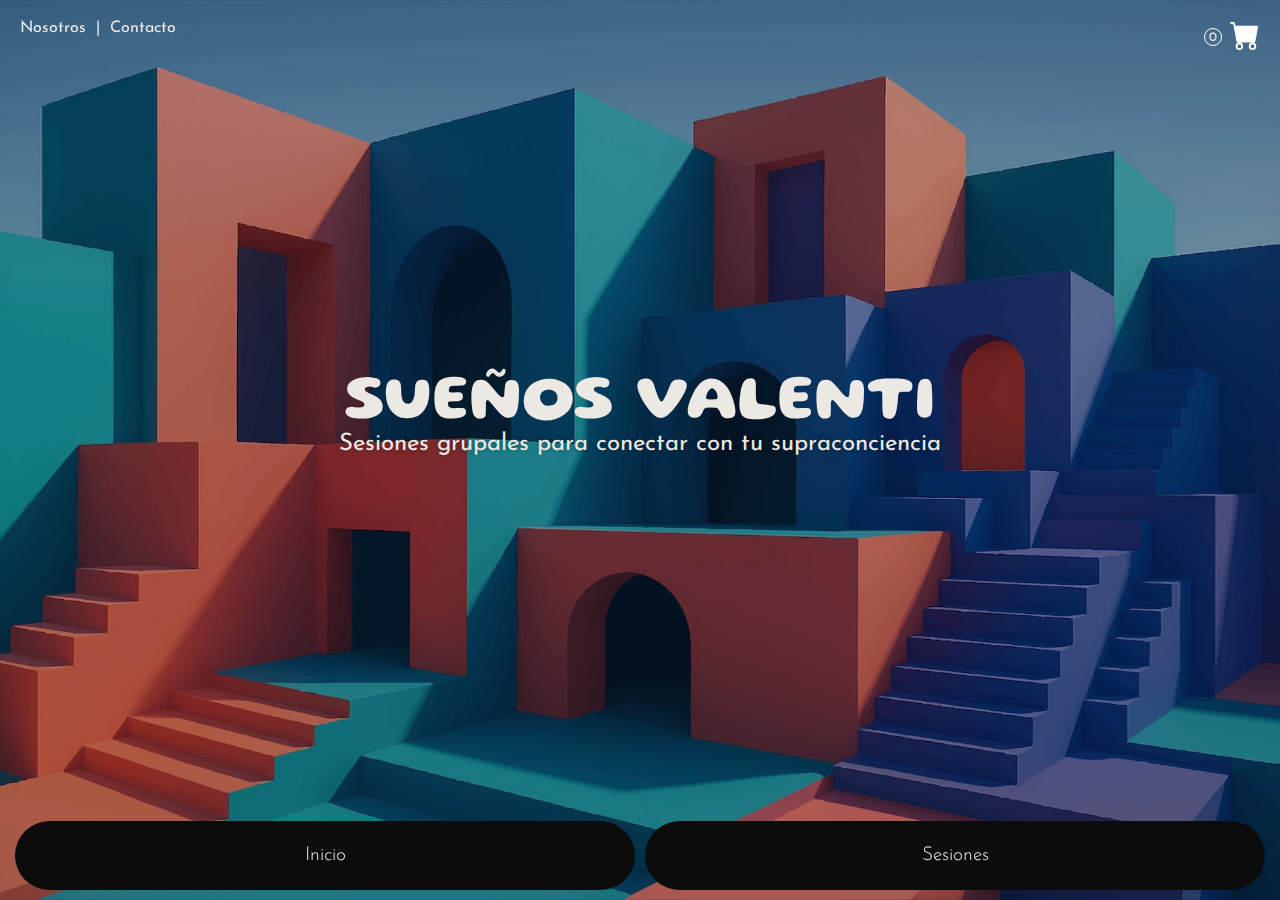
<file: index.html>
<!DOCTYPE html>
<html lang="en">

<head>
    <link rel="preconnect" href="https://fonts.googleapis.com">
    <link rel="preconnect" href="https://fonts.gstatic.com" crossorigin>
    <link href="https://fonts.googleapis.com/css2?family=Gluten:wght@100..900&family=Josefin+Sans:ital,wght@0,100..700;1,100..700&display=swap" rel="stylesheet">
    <link rel="stylesheet" href="css/style.css">
    <meta charset="UTF-8">
    <meta name="viewport" content="width=device-width, initial-scale=1.0">
    <title>Sueños Valenti</title>
</head>

<body>

    <header>

        <nav class="navfixed">
            <ul class="color">
                <li><a href="/index.html">Inicio</a></li>
                <li><a href="/sesiones.html">Sesiones</a></li>
            </ul>
        </nav>
        <section class="top left">
            <a class="top-nosotros" href="/nosotros.html">Nosotros</a>
            <a class="top-contacto" href="/contacto.html">Contacto</a>
        </section>
        <section class="top right">
            <div><span id="globoUnidades">0</span></div>
            <a id="cart" href="#"><img class="cart" src="img/cart-fill.svg" alt="Carrito"></a>
        </section>

    </header>

    <main>

        <section class="bg inicio">
            <div id="container">
                <div class="content">

                    <div id="home">
                        <h1>Sueños Valenti</h1>
                        <h2>Sesiones grupales para conectar con tu supraconciencia</h2>
                    </div>

                    <div class="carrito" id="carrito">
                        <h2>Carrito</h2>
                        <ul id="listaCarrito" class="list"></ul>
                        <div class="cart-summary">
                            <span id="txtUnidades">0 ud</span>
                            <strong id="txtTotal">0.00 €</strong>
                        </div>
                        <div>
                            <button id="vaciar-carrito" class="btn">Vaciar carrito</button>
                        </div>
                    </div>

                </div>
            </div>
        </section>

    </main>
    <script type="module" src="/js/main.js"></script>
</body>
</html>
</file>
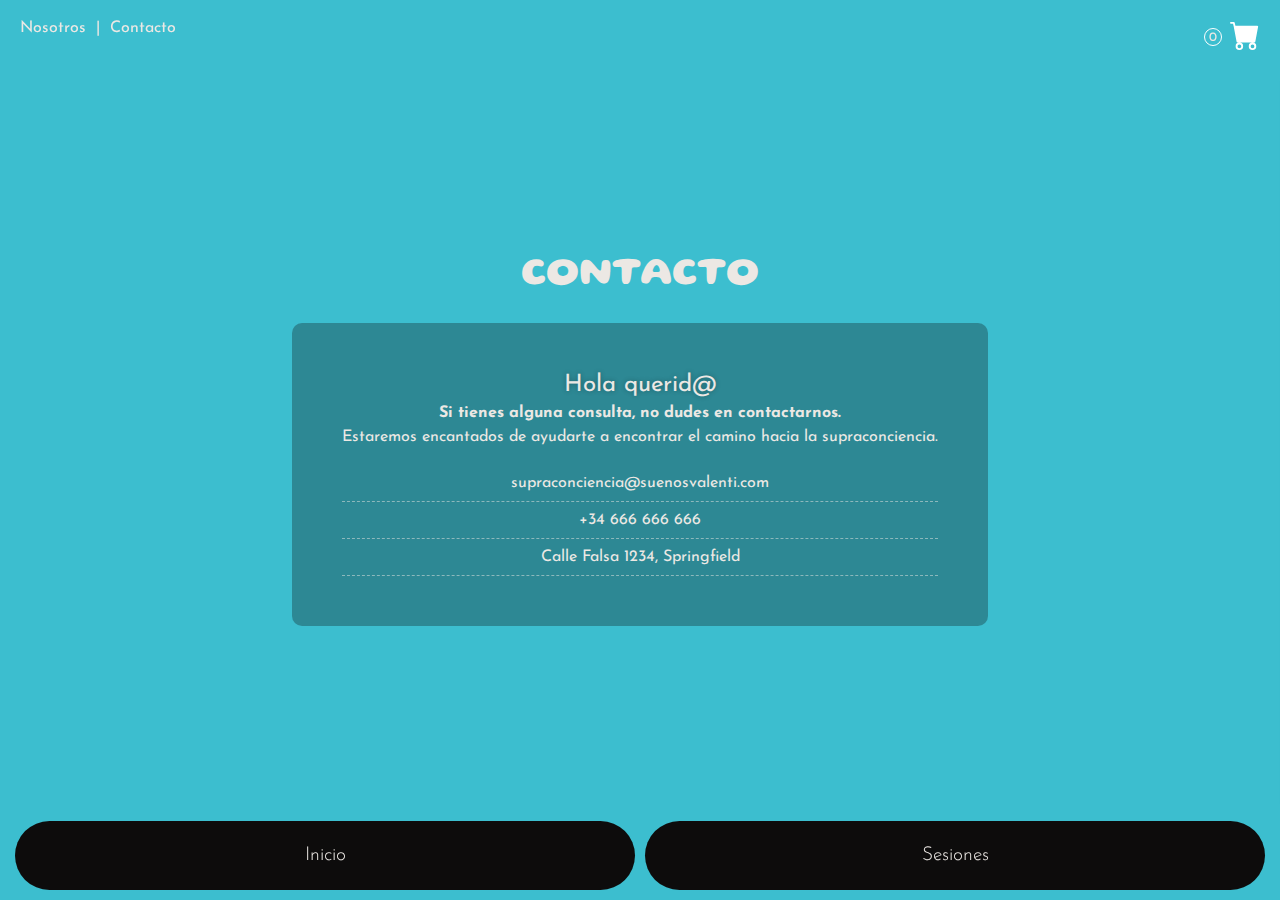
<file: contacto.html>
<!DOCTYPE html>
<html lang="en">

<head>
    <link rel="preconnect" href="https://fonts.googleapis.com">
    <link rel="preconnect" href="https://fonts.gstatic.com" crossorigin>
    <link
        href="https://fonts.googleapis.com/css2?family=Gluten:wght@100..900&family=Josefin+Sans:ital,wght@0,100..700;1,100..700&display=swap"
        rel="stylesheet">
    <link rel="stylesheet" href="css/style.css">
    <meta charset="UTF-8">
    <meta name="viewport" content="width=device-width, initial-scale=1.0">
    <title>Sueños Valenti | Contacto</title>
</head>

<body>

    <header>

        <nav class="navfixed">
            <ul class="color">
                <li><a href="/index.html">Inicio</a></li>
                <li><a href="/sesiones.html">Sesiones</a></li>
            </ul>
        </nav>

        <section class="top left">
            <a class="top-nosotros" href="/nosotros.html">Nosotros</a>
            <a class="top-contacto" href="/contacto.html">Contacto</a>
        </section>

        <section class="top right">
            <div><span id="globoUnidades">0</span></div>
            <a id="cart" href="#"><img class="cart" src="img/cart-fill.svg" alt="Carrito"></a>
        </section>

    </header>

    <main>
        
        <section class="bg contacto">
            <div id="container">
                <div class="content">
                    <h1 class="pag">Contacto</h1>
                    <div class="space"></div>

                    <div class="block">
                        <div class="row center">
                            <div>
                                <h2>Hola querid@</h2>
                                <p><strong>Si tienes alguna consulta, no dudes en contactarnos.</strong></p>
                                <p>Estaremos encantados de ayudarte a encontrar el camino hacia la supraconciencia.</p>
                                <div class="info-contacto">
                                    <ul>
                                        <li>supraconciencia@suenosvalenti.com</li>
                                        <li>+34 666 666 666</li>
                                        <li>Calle Falsa 1234, Springfield</li>
                                    </ul>
                                </div>
                            </div>
                        </div>
                    </div>

                    <div class="carrito" id="carrito">
                        <h2>Carrito</h2>
                        <ul id="listaCarrito" class="list"></ul>
                        <div class="cart-summary">
                            <span id="txtUnidades">0 ud</span>
                            <strong id="txtTotal">0.00 €</strong>
                        </div>
                        <div>
                            <button id="vaciar-carrito" class="btn">Vaciar carrito</button>
                        </div>
                    </div>

                </div>
            </div>
        </section>

    </main>
    <script type="module" src="/js/main.js"></script>
</body>

</html>
</file>
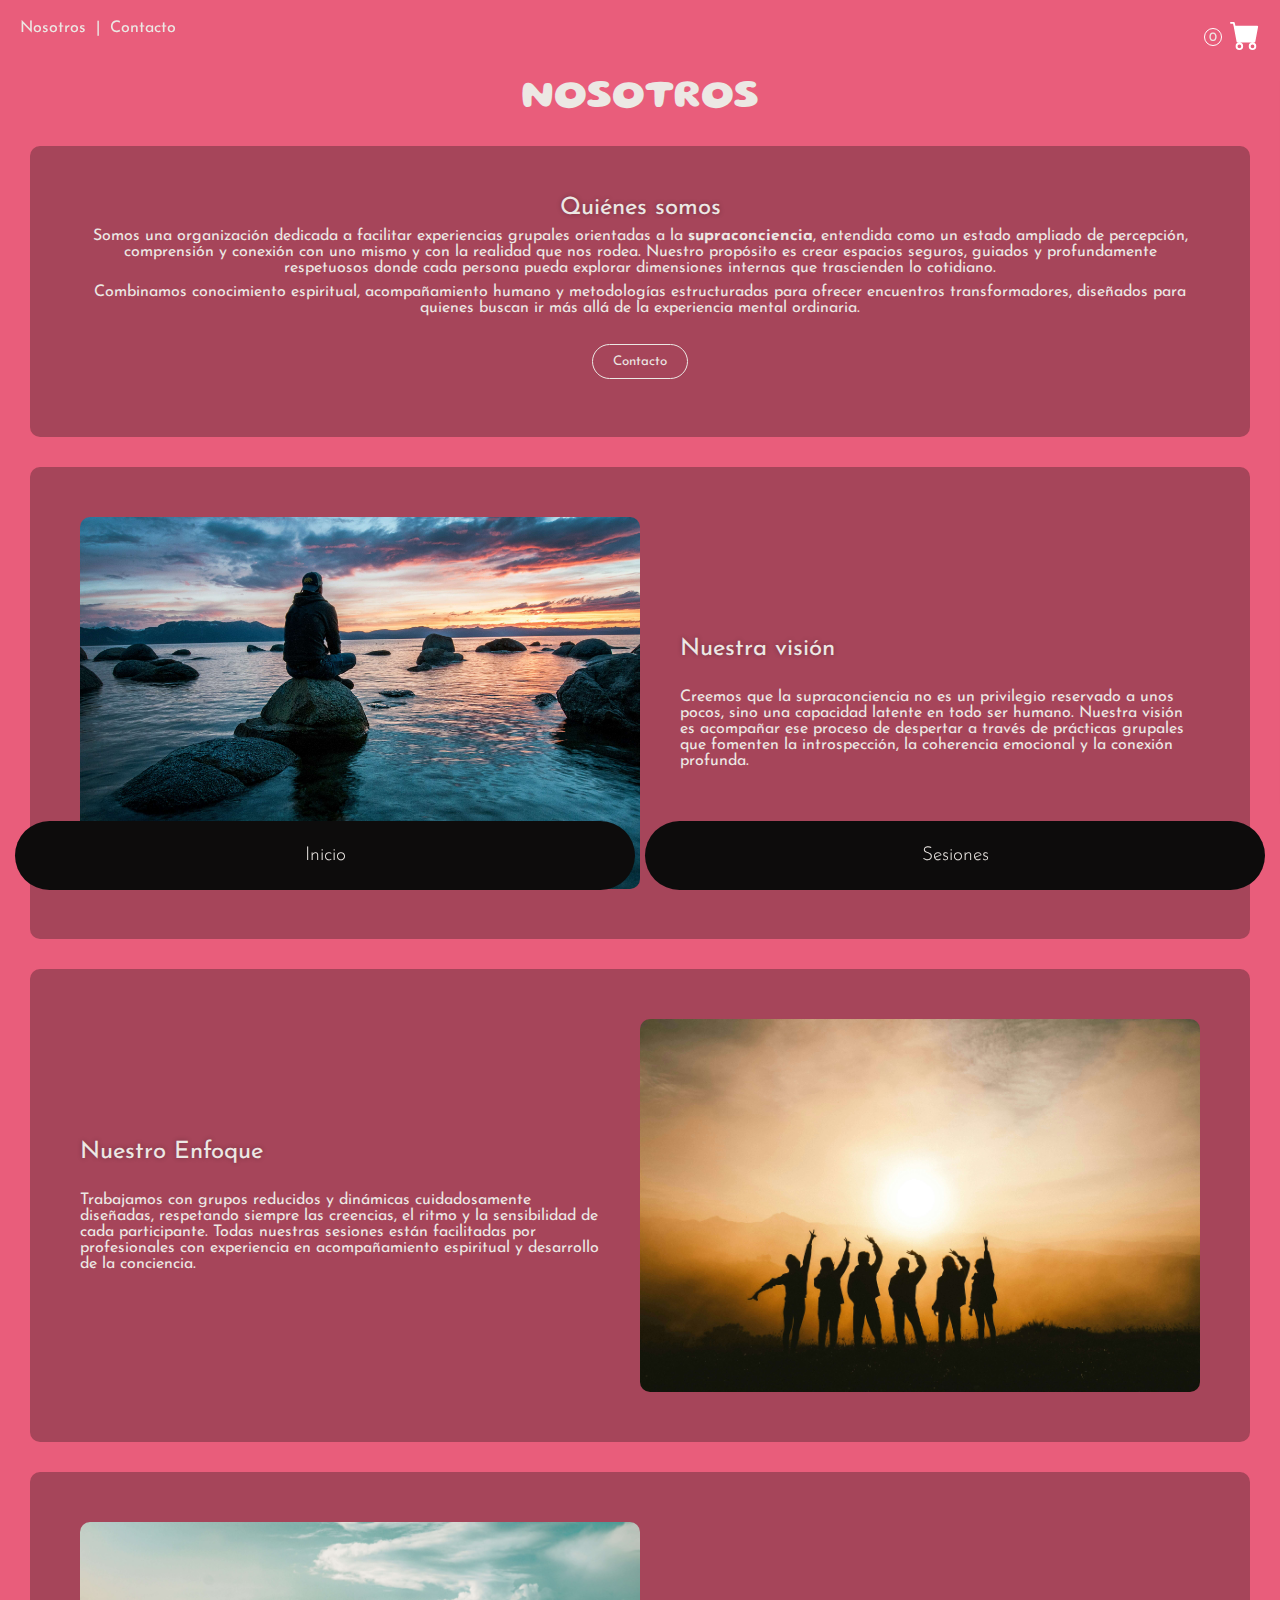
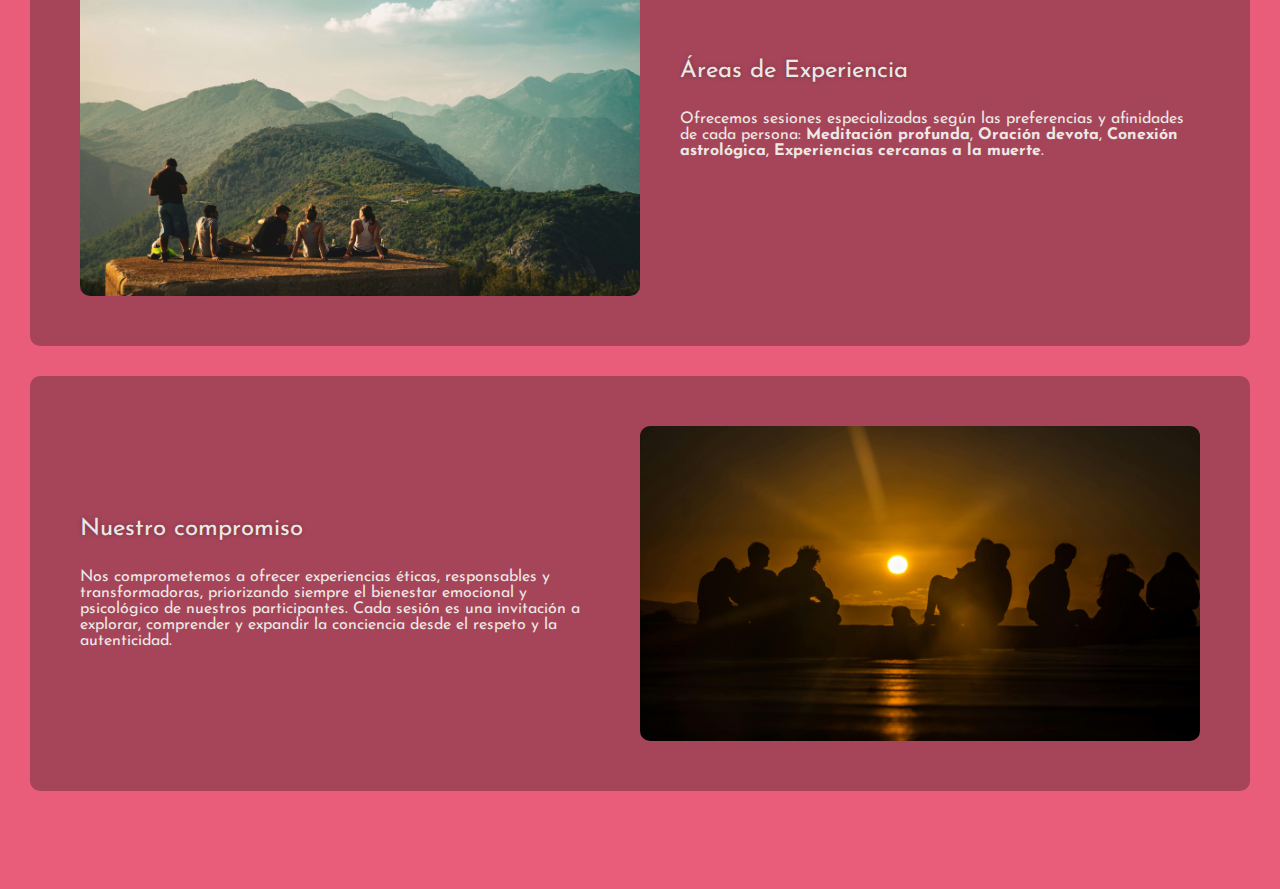
<file: nosotros.html>
<!DOCTYPE html>
<html lang="en">

<head>
    <link rel="preconnect" href="https://fonts.googleapis.com">
    <link rel="preconnect" href="https://fonts.gstatic.com" crossorigin>
    <link
        href="https://fonts.googleapis.com/css2?family=Gluten:wght@100..900&family=Josefin+Sans:ital,wght@0,100..700;1,100..700&display=swap"
        rel="stylesheet">
    <link rel="stylesheet" href="css/style.css">
    <meta charset="UTF-8">
    <meta name="viewport" content="width=device-width, initial-scale=1.0">
    <title>Sueños Valenti | Nosotros</title>
</head>

<body>

    <header>

        <nav class="navfixed">
            <ul class="color">
                <li><a href="/index.html">Inicio</a></li>
                <li><a href="/sesiones.html">Sesiones</a></li>
            </ul>
        </nav>

        <section class="top left">
            <a class="top-nosotros" href="/nosotros.html">Nosotros</a>
            <a class="top-contacto" href="/contacto.html">Contacto</a>
        </section>

        <section class="top right">
            <div><span id="globoUnidades">0</span></div>
            <a id="cart" href="#"><img class="cart" src="img/cart-fill.svg" alt="Carrito"></a>
        </section>

    </header>

    <main>

        <section class="bg nosotros">
            <div id="container">
                <div class="content">
                    <h1 class="pag">Nosotros</h1>

                    <div class="space"></div>

                    <div class="block">
                        <div class="row center">
                            <div>
                                <h2>Quiénes somos</h2>
                                <p>
                                    Somos una organización dedicada a facilitar experiencias grupales orientadas a la
                                    <strong>supraconciencia</strong>, entendida como un estado ampliado de percepción,
                                    comprensión y conexión con uno mismo y con la realidad que nos rodea. Nuestro
                                    propósito es crear espacios seguros, guiados y profundamente respetuosos donde cada
                                    persona pueda explorar dimensiones internas que trascienden lo cotidiano.
                                </p>

                                <p>
                                    Combinamos conocimiento espiritual, acompañamiento humano y metodologías
                                    estructuradas para ofrecer encuentros transformadores, diseñados para quienes buscan
                                    ir más allá de la experiencia mental ordinaria.
                                </p>
                                <p>
                                <form action="/contacto.html">
                                    <button>Contacto</button>
                                </form>
                                </p>
                            </div>
                        </div>
                    </div>

                    <div class="space"></div>

                    <div class="block">
                        <div class="row">
                            <div class="content-inner-left">
                                <img src="./img/1.jpg" class="d-block mx-lg-auto img-fluid" alt="Supraconciencia"
                                    width="700" height="500" loading="lazy">
                            </div>
                            <div class="text">
                                <h2 class="title">Nuestra visión</h2>
                                <p>Creemos que la supraconciencia no es un privilegio reservado a unos pocos, sino una
                                    capacidad latente en todo ser humano. Nuestra visión es acompañar ese proceso de
                                    despertar a través de prácticas grupales que fomenten la introspección, la
                                    coherencia emocional y la conexión profunda.</p>

                            </div>
                        </div>
                    </div>

                    <div class="space"></div>

                    <div class="block">
                        <div class="row reverse">
                            <div class="content-inner-left">
                                <img src="./img/2.jpg" class="d-block mx-lg-auto img-fluid" alt="Supraconciencia"
                                    width="700" height="500" loading="lazy">
                            </div>
                            <div class="text">
                                <h2 class="title">Nuestro Enfoque</h2>
                                <p>Trabajamos con grupos reducidos y dinámicas cuidadosamente diseñadas, respetando
                                    siempre las creencias, el ritmo y la sensibilidad de cada participante. Todas
                                    nuestras sesiones están facilitadas por profesionales con experiencia en
                                    acompañamiento espiritual y desarrollo de la conciencia.</p>

                            </div>
                        </div>
                    </div>

                    <div class="space"></div>

                    <div class="block">
                        <div class="row">
                            <div class="content-inner-left">
                                <img src="./img/3.jpg" class="d-block mx-lg-auto img-fluid" alt="Supraconciencia"
                                    width="700" height="500" loading="lazy">
                            </div>
                            <div class="text">
                                <h2 class="title">Áreas de Experiencia</h2>
                                <p>
                                    Ofrecemos sesiones especializadas según las preferencias y afinidades de cada
                                    persona: <strong>Meditación profunda</strong>, <strong>Oración devota</strong>,
                                    <strong>Conexión astrológica</strong>, <strong>Experiencias cercanas a la
                                        muerte</strong>.
                                </p>
                            </div>
                        </div>
                    </div>

                    <div class="space"></div>

                    <div class="block">
                        <div class="row reverse">
                            <div class="content-inner-left">
                                <img src="./img/4.jpg" class="d-block mx-lg-auto img-fluid" alt="Supraconciencia"
                                    width="700" height="500" loading="lazy">
                            </div>
                            <div class="text">
                                <h2 class="title">Nuestro compromiso</h2>
                                <p>Nos comprometemos a ofrecer experiencias éticas, responsables y transformadoras,
                                    priorizando siempre el bienestar emocional y psicológico de nuestros participantes.
                                    Cada sesión es una invitación a explorar, comprender y expandir la conciencia desde
                                    el respeto y la autenticidad.</p>
                            </div>
                        </div>
                    </div>

                    <div class="carrito" id="carrito">
                        <h2>Carrito</h2>
                        <ul id="listaCarrito" class="list"></ul>
                        <div class="cart-summary">
                            <span id="txtUnidades">0 ud</span>
                            <strong id="txtTotal">0.00 €</strong>
                        </div>
                        <div>
                            <button id="vaciar-carrito" class="btn">Vaciar carrito</button>
                        </div>
                    </div>

                </div>
            </div>
        </section>

    </main>
    <script type="module" src="/js/main.js"></script>
</body>
</html>
</file>
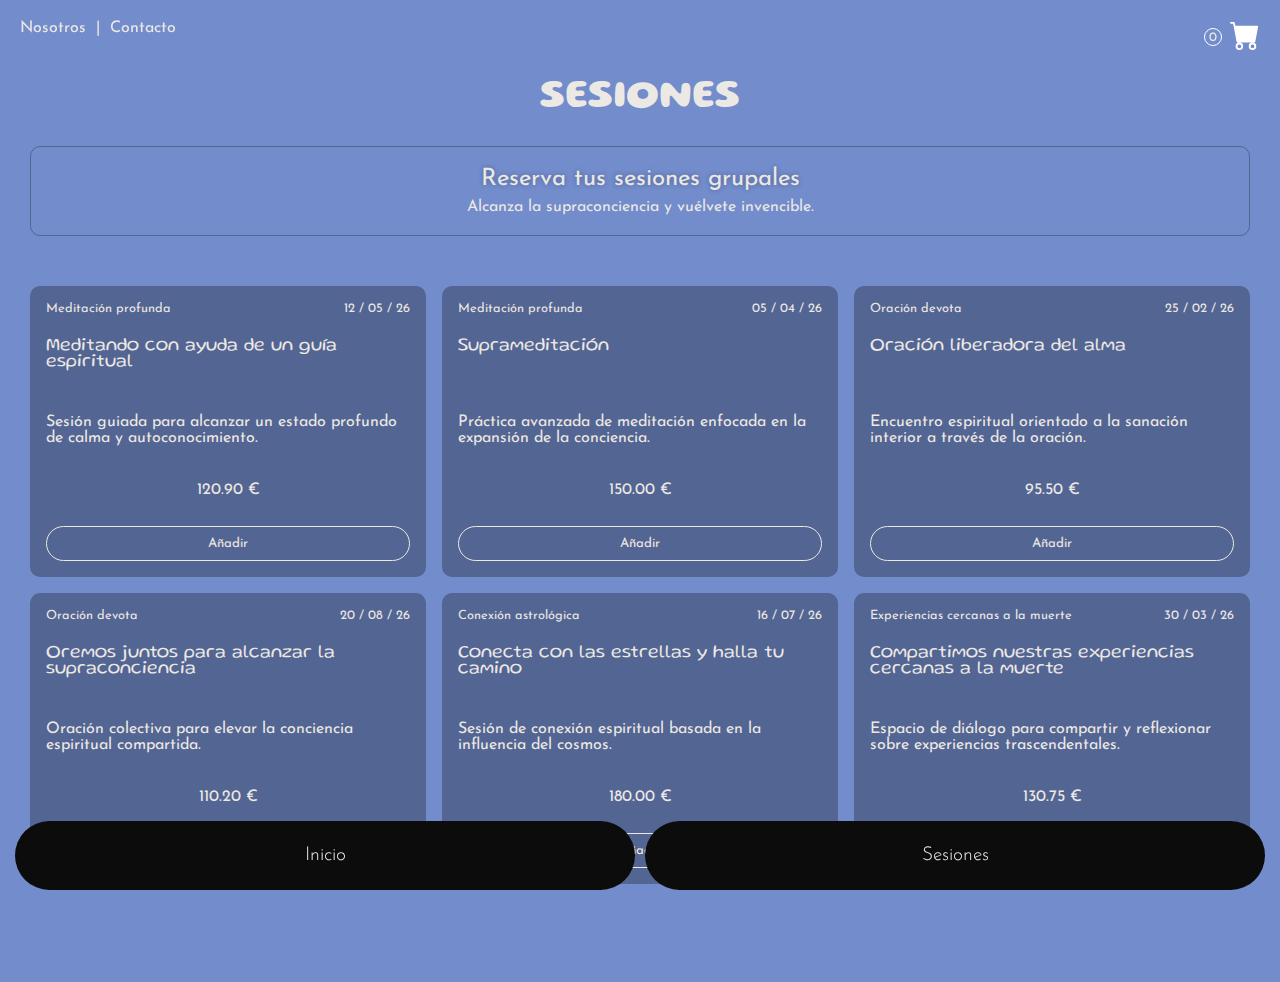
<file: sesiones.html>
<!DOCTYPE html>
<html lang="en">
<head>
    <link rel="preconnect" href="https://fonts.googleapis.com">
    <link rel="preconnect" href="https://fonts.gstatic.com" crossorigin>
    <link href="https://fonts.googleapis.com/css2?family=Gluten:wght@100..900&family=Josefin+Sans:ital,wght@0,100..700;1,100..700&display=swap" rel="stylesheet">
    <link rel="stylesheet" href="css/style.css">
    <meta charset="UTF-8">
    <meta name="viewport" content="width=device-width, initial-scale=1.0">
    <title>Sueños Valenti | Sesiones</title>
</head>

<body>

    <header>

        <nav class="navfixed">
            <ul class="color">
                <li><a href="/index.html">Inicio</a></li>
                <li><a href="/sesiones.html">Sesiones</a></li>
            </ul>
        </nav>
        
        <section class="top left">
            <a class="top-nosotros" href="/nosotros.html">Nosotros</a>
            <a class="top-contacto" href="/contacto.html">Contacto</a>
        </section>

        <section class="top right">
            <div><span id="globoUnidades">0</span></div>
            <a id ="cart" href="#"><img class="cart" src="img/cart-fill.svg" alt="Carrito"></a>
        </section>

    </header>


    <main>

        <section class="bg sesiones">
            <div id="container">
                <div class="content sesiones">

                    <h1 class="pag">Sesiones</h1>
                    <div class="space"></div>
                    
                    <div class="card">
                        <div class="row center">
                            <h2>Reserva tus sesiones grupales</h2>
                            <p>Alcanza la supraconciencia y vuélvete invencible.</p>
                        </div>
                    </div>

                    <div class="space"></div>

                    <div id="grid-sesiones" class="grid"></div>

                    <div class="carrito" id="carrito">
                        <h2>Carrito</h2>
                        <ul id="listaCarrito" class="list"></ul>
                        <div class="cart-summary">
                            <span id="txtUnidades">0 ud</span>
                            <strong id="txtTotal">0.00 €</strong>
                        </div>
                        <div>
                            <button id="vaciar-carrito" class="btn">Vaciar carrito</button>
                        </div>
                    </div>

                </div>
            </div>
        </section>

    </main>
    <script type="module" src="/js/main.js"></script>
</body>
</html>
</file>
<file: css/style.css>
/* base */

* {
    margin: 0;
    padding: 0;
    box-sizing: border-box;
}

:root {
    --dark-color: #0d0c0c;
    --dark-color-transparent: rgba(13, 12, 12, 0.30);
    --dark-color-transparent-2: rgba(13, 12, 12, 0.90);
    --light-color: rgb(236, 232, 228);
    --light-color-transparent: rgba(236, 232, 228, 0.25);
    --light-color-transparent-2: rgba(236, 232, 228, 0.5);
    --color-1: #F49283;
    --color-2: #3CBECF;
    --color-3: #728CCC;
    --color-4: #E95D7B;
    --color-neutro: #171717;

    --radius-small: 10px;
    
    --font-titles: 'Gluten', sans-serif;
    --font-body: 'Josefin Sans', sans-serif;
}

body {
    font-family: var(--font-body);
}

.bg {
    width: 100%;
    height: 100vh;
}

p {
    padding-top: 8px;
}

/* títulos */

h1 {
    font-family: var(--font-titles);
    font-weight: 700;
    text-transform: uppercase;
    font-size: 4em;
}

h1.pag {
    font-size: 2.5em;
    padding-top: 50px;
}

h2 {
    font-family: var(--font-body);
    font-weight: 400;
    text-shadow: 0px 0px 5px var(--dark-color-transparent);
}

/* botones */

button {
    font-family: var(--font-body);
    padding: 10px 20px;
    background-color: unset;
    border: 1px solid var(--light-color);
    border-radius: 100px;
    color: var(--light-color);
    transition: all;
    transition-duration: 0.4s;
    margin-top: 20px;
}

button:hover {
    background-color: var(--light-color);
    color: var(--dark-color);
    box-shadow: 0px 0px 10px var(--light-color-transparent-2);
    cursor: pointer;
}

.item-buttons button{
    margin: 0px;
    border: none;
    padding: 0px;
    filter: invert();
}

.item-buttons button:hover {
    border: 1px solid var(--light-color);
    border: none;
    background-color: transparent;
    box-shadow: none;
    cursor: pointer;
}

.item-buttons button img:hover{
    scale: 0.9;
}

button:active {
    box-shadow: 0px 0px 15px var(--light-color);
    border: 1px solid var(--dark-color);
}

/* separadores */

.separator {
    border-bottom: 1px solid var(--light-color-transparent-2);
    margin: 10px 0px;
}

div.space {
    display: block;
    height: 30px;
    width: 100%;
}

/* navegación */

nav {
    font-family: var(--font-body);
    font-weight: 300;
    bottom: 10px;
    width: calc(100% - 20px);
    margin: 0px 10px;
    border-radius: 50px;
}

.navfixed {
    z-index: 10;
    position: fixed;
    font-size: 1.2rem;
}

ul {
    list-style: none;
}

nav ul li {
    background-color: var(--dark-color);
    float: left;
    list-style: none;
    text-align: center;
    transition: all 0.5s;
    border-radius: 50px;
    border-width: 10px;
}

ul.color li {
    width: calc(50% - 10px);
    margin: 0 5px;
}

ul.color:hover li {
    opacity: 0;
}

ul.color li:hover {
    opacity: 1;
}

ul.color li:hover:nth-child(1) {
    box-shadow: 0 0 0 1500px var(--color-1);
    transform: translateY(-8px);
}

ul.color li:hover:nth-child(2) {
    box-shadow: 0 0 0 1500px var(--color-3);
    transform: translateY(-8px);
}

li a {
    color: var(--light-color);
    text-decoration: none;
    display: flex;
    justify-content: center;
    padding: 25px 8px;
}

/* top */

.top {
    z-index: 10;
}

/* top left */

section.left {
    position: fixed;
    top: 20px;
    left: 20px;
}

.left {
    display: flex;
    flex-direction: row;
    align-content: center;
    align-items: center;
}

.left a {
    color: var(--light-color);
    text-decoration: none;
    padding-right: 10px;
}

.left img {
    height: 30px;
    filter: invert();
}

.left a {
    display: flex;
    flex-direction: row;
    align-content: center;
    align-items: center;
}

.left a.top-contacto::before {
    content: "|";
    font-family: var(--font-body);
    margin-right: 10px;
}

.left a.top-nosotros::after {
    font-family: var(--font-body);
    margin-left: 8px;
}

/* top right */

section.right {
    position: fixed;
    top: 20px;
    right: 20px;
}

.right {
    display: flex;
    flex-flow: row nowrap;
    align-content: center;
    align-items: center;
}

.right img {
    height: 20px;
    padding-left: 8px;
}

/* inicio */

.inicio {
    background: url("../img/fondo.jpg");
    background-position: bottom;
    background-size: cover;
}

.inicio::before {
    content: "";
    position: absolute;
    inset: 0;
}

.inicio::before {
    background-color: var(--dark-color-transparent);
}

#home {
    position: relative;
    z-index: 10;
}

/* fondos colores */

body:has(main>section.contacto) {
    background-color: var(--color-2);
}

body:has(main>section.nosotros) {
    background-color: var(--color-4);
}

body:has(main>section.sesiones) {
    background-color: var(--color-3);
}

/* container y content */

#container {
    height: 100vh;
    display: flex;
    flex-flow: column nowrap;
    justify-content: space-around;
    align-items: center;
}

div#container:has(.sesiones) {
    display: block;
}

.content {
    padding: 30px 30px 98px 30px;
    text-align: center;
    min-width: 500px;
    max-width: 100%;
    color: var(--light-color);
}

/* info contacto */

.info-contacto {
    display: flex;
    flex-flow: column nowrap;
}

.info-contacto>ul {
    width: auto;
    padding-top: 20px;
}

.info-contacto>ul>li {
    border-bottom: 1px dashed var(--light-color-transparent-2);
    padding: 10px;
}

/* bloques */

.block {
    padding: 50px;
    background-color: var(--dark-color-transparent);
    border-radius: var(--radius-small);
    position: relative; 
    animation: slideInFromLeft ease-in-out forwards;
    animation-timeline: scroll();
    animation-timeline: view();
   animation-range: entry;
}

.block .row {
    display: flex;
    align-items: center;
}

.block:has(.row.center){
    animation: slideInFromRight 0.8s linear forwards;
}

.block:has(.row.reverse){
    animation: slideInFromRight ease-in-out forwards;
    animation-timeline: scroll();
    animation-timeline: view();
   animation-range: entry;
}

.block .content-inner-left,
.block .text {
    width: 50%;
}

.block .text {
    padding: 0 0 0 40px;
    text-align: left;
}

.block .content-inner-left img {
    width: 100%;
    height: auto;
    display: block;
    border-radius: var(--radius-small);
}

.block .title {
    margin-bottom: 20px;
}

.block .description {
    line-height: 1.5;
}

.row.center {
    flex-direction: column;
}

.row.reverse {
    flex-direction: row-reverse;
}

.row.reverse .text {
    padding: 0 40px 0 0;
}

@media (max-width: 960px) {
    .block {
        padding: 0 0 30px 0;
    }

    .block .row {
        flex-direction: column;
    }

    .block .content-inner-left,
    .block .text {
        width: 100%;
    }

    .block .content-inner-left img {
        border-radius: var(--radius-small) var(--radius-small) 0 0;
    }

    .block .text {
        padding: 30px 20px 0;
        text-align: left;
    }
    .row.reverse .text {
    padding: 30px 20px 0;
    }

    .block .row.center div {
        padding: 40px 20px 0;
    }
}

@keyframes slideInFromLeft {
  from {
    transform: translateX(-100%);
  }
  to {
    transform: translateX(0);
    opacity: 1;
  }
}

@keyframes slideInFromRight {
  0% {
    transform: translateX(100%);
    opacity: 0;
  }
  100% {
    transform: translateX(0);
    opacity: 1;
  }
}

/* productos */

.grid {
    display: grid;
    gap: 1rem;
    max-width: 1280px;
    margin: 0 auto;
}

@media (max-width: 600px) {
    .grid {
        grid-template-columns: 1fr;
    }
}

@media (min-width: 601px) and (max-width: 1024px) {
    .grid {
        grid-template-columns: repeat(2, 1fr);
    }
}

@media (min-width: 1025px) {
    .grid {
        grid-template-columns: repeat(3, 1fr);
    }
}

.card{
    color: var(--light-color);
    border:1px solid var(--dark-color-transparent);
    border-radius:var(--radius-small);
    padding: 1.25rem;
    margin-bottom:1.25rem;
}

.product {
    display: flex;
    flex-direction: column;
    gap: .5rem;
    padding: 1rem;
    border-radius: var(--radius-small);
    background-color: var(--dark-color-transparent);
    align-items: stretch;
    align-content: flex-end;
    flex-wrap: wrap;
}

div.info {
    display: flex;
    flex-direction: row;
    justify-content: space-between;
    font-size: 0.8rem;
}

p.categoria {
    text-align: left;
}

p.fecha {
    text-align: right;
}

.product h3{
    font-family: var(--font-titles);
    font-weight: 300;
    min-height: 75px;
    padding-top: 15px;
}

p.descripcion{
    min-height: 60px;
}

.product h3, .product .descripcion{
    text-align: left;
}

/* carrito */

body img.cart {
    filter: invert();
}

.cart-summary{
  display:flex;
  justify-content:space-between;
  align-items:center;
  padding-top:.5rem;
  margin-top:.5rem;
  padding: 15px;
}

.list{
    padding-left:0;
    margin:.5rem 0;
}
.list li{
  display:flex;
  flex-direction: column;
  justify-content:left;
  gap:0rem;
  padding:1rem .75rem;
  border-bottom:1px solid var(--light-color-transparent);
}

.right img.cart {
    height: 30px;
}

.right img.cart:hover {
    scale: 0.9;
}

.carrito {
    position: fixed;
    top: 0;
    right: -360px;
    width: 350px;
    height: calc(100% - 165px);
    background-color: var(--color-neutro);
    box-shadow: -3px 0 8px rgba(0,0,0,0.2);
    padding: 2rem;
    transition: right 0.3s ease;
    z-index: 1000;
    overflow-y: auto;
    margin-top: 75px;
    border-radius: var(--radius-small) 0 0 var(--radius-small);
    margin-bottom: 80px;
}

.carrito.abierto {
    right: 0;
}

.item-nombre {
    text-align: left;
}

.item-info {
    display: flex;
    justify-content: space-between;
    padding-top: 10px;
}

#globoUnidades {
    font-size: 0.8em;
    color: var(--light-color);
    position: relative;
    top: 0px;
}

div:has(#globoUnidades) {
    width: 18px;
    height: 18px;
    border: 1px solid #fff;
    border-radius: 20px;
    display: flex;
    justify-content: center;
    align-items: center;
}
</file>
